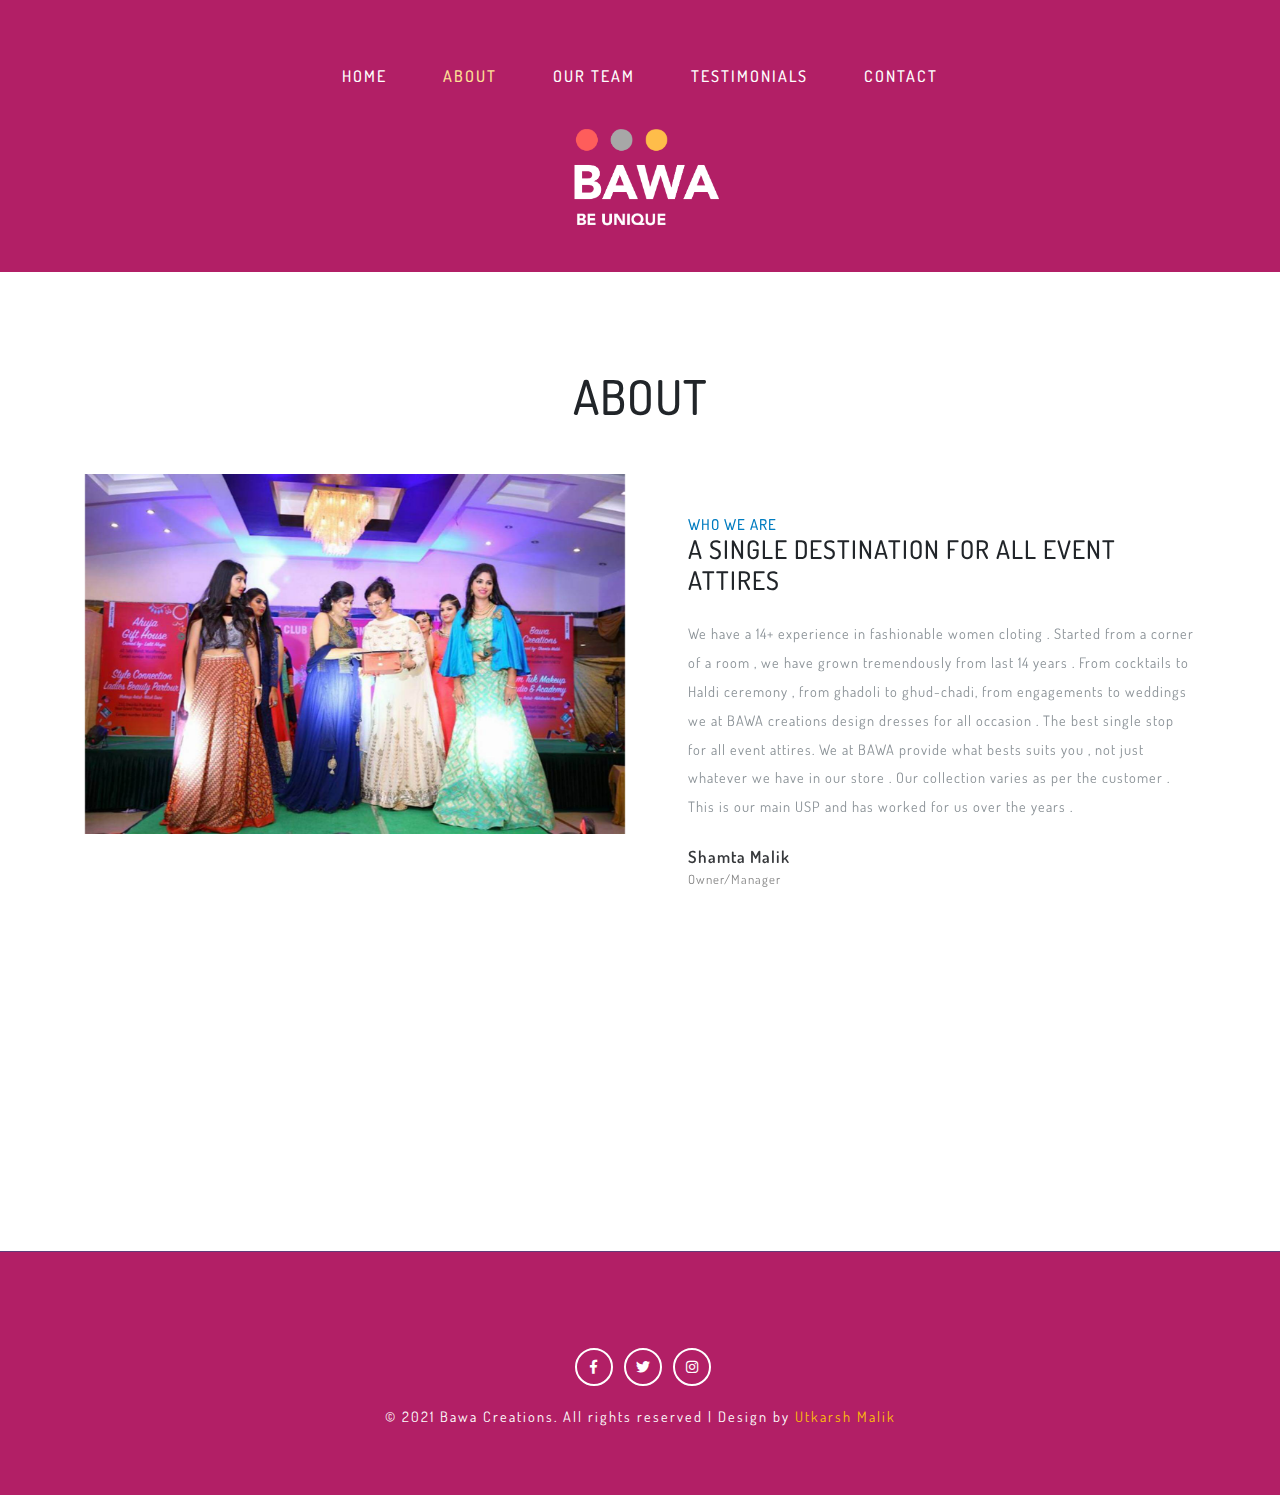
<file: about.html>
<!--
Author: W3layouts
Author URL: http://w3layouts.com
License: Creative Commons Attribution 3.0 Unported
License URL: http://creativecommons.org/licenses/by/3.0/
-->

<!DOCTYPE html>
<html lang="zxx">

<head>
    <title>Bawa Creations</title>
    <!-- Meta tag Keywords -->
    <meta name="viewport" content="width=device-width, initial-scale=1">
    <meta charset="UTF-8" />
    <meta name="keywords" content="Photowall Responsive web template, Bootstrap Web Templates, Flat Web Templates, Android Compatible web template, Smartphone Compatible web template, free webdesigns for Nokia, Samsung, LG, SonyEricsson, Motorola web design" />
    <script>
        addEventListener("load", function() {
            setTimeout(hideURLbar, 0);
        }, false);

        function hideURLbar() {
            window.scrollTo(0, 1);
        }
    </script>
    <!-- //Meta tag Keywords -->

    <!-- Custom-Files -->
    <link rel="stylesheet" href="css/bootstrap.css">
    <!-- Banner-Slider-CSS -->
    <link rel="stylesheet" href="css/banner-style.css">
    <link rel="stylesheet" href="css/aos.css">
    <link href='css/aos-animation.css' rel='stylesheet prefetch' type="text/css" media="all" />
    <!-- owl carousel -->
    <link rel="stylesheet" href="css/style.css" type="text/css" media="all" />
    <!-- Style-CSS -->
    <link rel="stylesheet" href="css/fontawesome-all.css">
    <!-- Font-Awesome-Icons-CSS -->
    <link href="//fonts.googleapis.com/css?family=Dosis:200,300,400,500,600,700" rel="stylesheet">

</head>

<body>

    <section class="content-main-w3 inner-page" id="home">
        <!--/nav-->
        <div class="header_top_w3ls">
            <nav class="navbar navbar-expand-lg navbar-light bg-light">
                <button class="navbar-toggler navbar-toggler-right mx-auto" type="button" data-toggle="collapse" data-target="#navbarSupportedContent" aria-controls="navbarSupportedContent" aria-expanded="false" aria-label="Toggle navigation">
						<span class="navbar-toggler-icon"></span>
					</button>

                <div class="collapse navbar-collapse" id="navbarSupportedContent">
                    <ul class="navbar-nav mx-auto">
                        <li class="nav-item">
                            <a class="nav-link" href="index.html">Home
									<span class="sr-only">(current)</span>
								</a>
                        </li>
                        <li class="nav-item active">
                            <a class="nav-link" href="about.html">About</a>
                        </li>
                        <li class="nav-item">
                            <a class="nav-link" href="team.html">Our Team</a>
                        </li>
                     
                        <li class="nav-item">
                            <a class="nav-link" href="clients.html">Testimonials</a>
                        </li>
                        <li class="nav-item">
                            <a class="nav-link" href="contact.html">Contact</a>
                        </li>

                    </ul>
                </div>

            </nav>
            <div style="margin-top:20px;margin-left:10px;text-align:center;" class="logo-wthree text-center">
                <a class="navbar-brand" href="index.html">
                    <img height="100px" src="./images/logo.jpg" />
				  <span>  </span></a>
            </div>

        </div>

        <!--//nav-->
    </section>
    <!--/about-->
    <section class="banner-bottom-w3layouts py-lg-5 py-md-5 py-3">
        <div class="container">
            <div class="inner-sec-w3ls py-lg-5 py-3">
                 <h2 class="title-wthree text-center mb-lg-5 mb-3">About</h2>
                <div class="row">
                    <div class="col-lg-6 about-img" data-aos="flip-right">
                        <img class="img-fluid" src="images/ab.jpg" alt="">
                    </div>
                    <div class="col-lg-6 about-right mt-lg-4" data-aos="flip-left">
                        <h4 class="sub-tittle">Who We Are</h4>
                        <h3 class="tittle text-uppercase">A Single destination for all event attires</h3>
                        <p class="my-4"> We have a 14+ experience in fashionable women cloting . Started from a corner of a room , we have  grown tremendously from last 14 years . From cocktails to Haldi ceremony , from ghadoli to ghud-chadi, from engagements to weddings we at BAWA creations design dresses for all occasion .
                            The best single stop for all event attires.
                            
                            We at BAWA provide what bests suits you , not just whatever we have in our store . Our collection varies as per the customer . This is our main USP and has worked for us over the years . </p>

                        <ul class="author d-flex">
                            <!-- <li><img width="140px"  height="20px" class="img-fluid" src="images/author.jpg" alt=""></li> -->
                            <li><span>Shamta Malik</span> Owner/Manager</li>
                        </ul>
                    </div>
                </div>
                <div class="row mt-lg-5 stats-con">
                    <div class="col-sm-3 col-6 stats_info counter_grid" data-aos="fade-up">

                        <i class="far fa-lightbulb"></i>
                        <p class="counter">50000+</p>
                        <h4>Attire's Delivered</h4>

                    </div>
                    <div class="col-sm-3 col-6 stats_info counter_grid1" data-aos="fade-up">

                        <i class="far fa-heart"></i>
                        <p class="counter">2000+</p>
                        <h4>Satisfied Clients</h4>

                    </div>
                    <div class="col-sm-3 col-6 stats_info counter_grid" data-aos="fade-up">

                        <i class="fas fa-magic"></i>
                        <p class="counter">3+</p>
                        <h4>Awards</h4>

                    </div>
                    <div class="col-sm-3 col-6 stats_info counter_grid2" data-aos="fade-up">

                        <i class="far fa-smile"></i>
                        <p class="counter">3000+</p>
                        <h4>Happy Clients</h4>

                    </div>
                </div>
            </div>
        </div>
    </section>
    <!--//about-->
    <!--/footer-->
    <footer class="pt-lg-5 inner-page-footer">
        <div class="social_media_w3layouts text-center">
           <ul class="social-icons justify-content-center mt-md-5 mt-3">
                                <li class="mr-1"><a href="https://www.facebook.com/BAWAservingthebest"><span class="fab fa-facebook-f"></span></a></li>
                                <li class="mx-1"><a href="https://twitter.com/utkarsh40994878"><span class="fab fa-twitter"></span></a></li>
                                <li class="mx-1"><a href="https://www.instagram.com/bawa_creations_/"><span class="fab fa-instagram"></span></a></li>
                            </ul>
            <p class="copy-right-w3ls my-3">© 2021 Bawa Creations. All rights reserved | Design by <a href="http://www.utkarshmalik.com">Utkarsh Malik</a></p>
        </div>
    </footer>
    <!--//footer-->

    <script src="js/jquery-2.2.3.min.js"></script>
    <script src='js/aos.js'></script>
    <script>
        AOS.init({
            easing: 'ease-out-back',
            duration: 1000
        });
    </script>
   <!--/ start-smoth-scrolling -->
    <script src="js/move-top.js"></script>
    <script src="js/easing.js"></script>
    <script>
        jQuery(document).ready(function($) {
            $(".scroll").click(function(event) {
                event.preventDefault();
                $('html,body').animate({
                    scrollTop: $(this.hash).offset().top
                }, 900);
            });
        });
    </script>
    <script>
        $(document).ready(function() {
            /*
            						var defaults = {
            							  containerID: 'toTop', // fading element id
            							containerHoverID: 'toTopHover', // fading element hover id
            							scrollSpeed: 1200,
            							easingType: 'linear' 
            						 };
            						*/

            $().UItoTop({
                easingType: 'easeOutQuart'
            });

        });
    </script>
    <!--// end-smoth-scrolling -->

    <!-- //js -->

    <script src="js/bootstrap.js"></script>

</body>

</html>
</file>
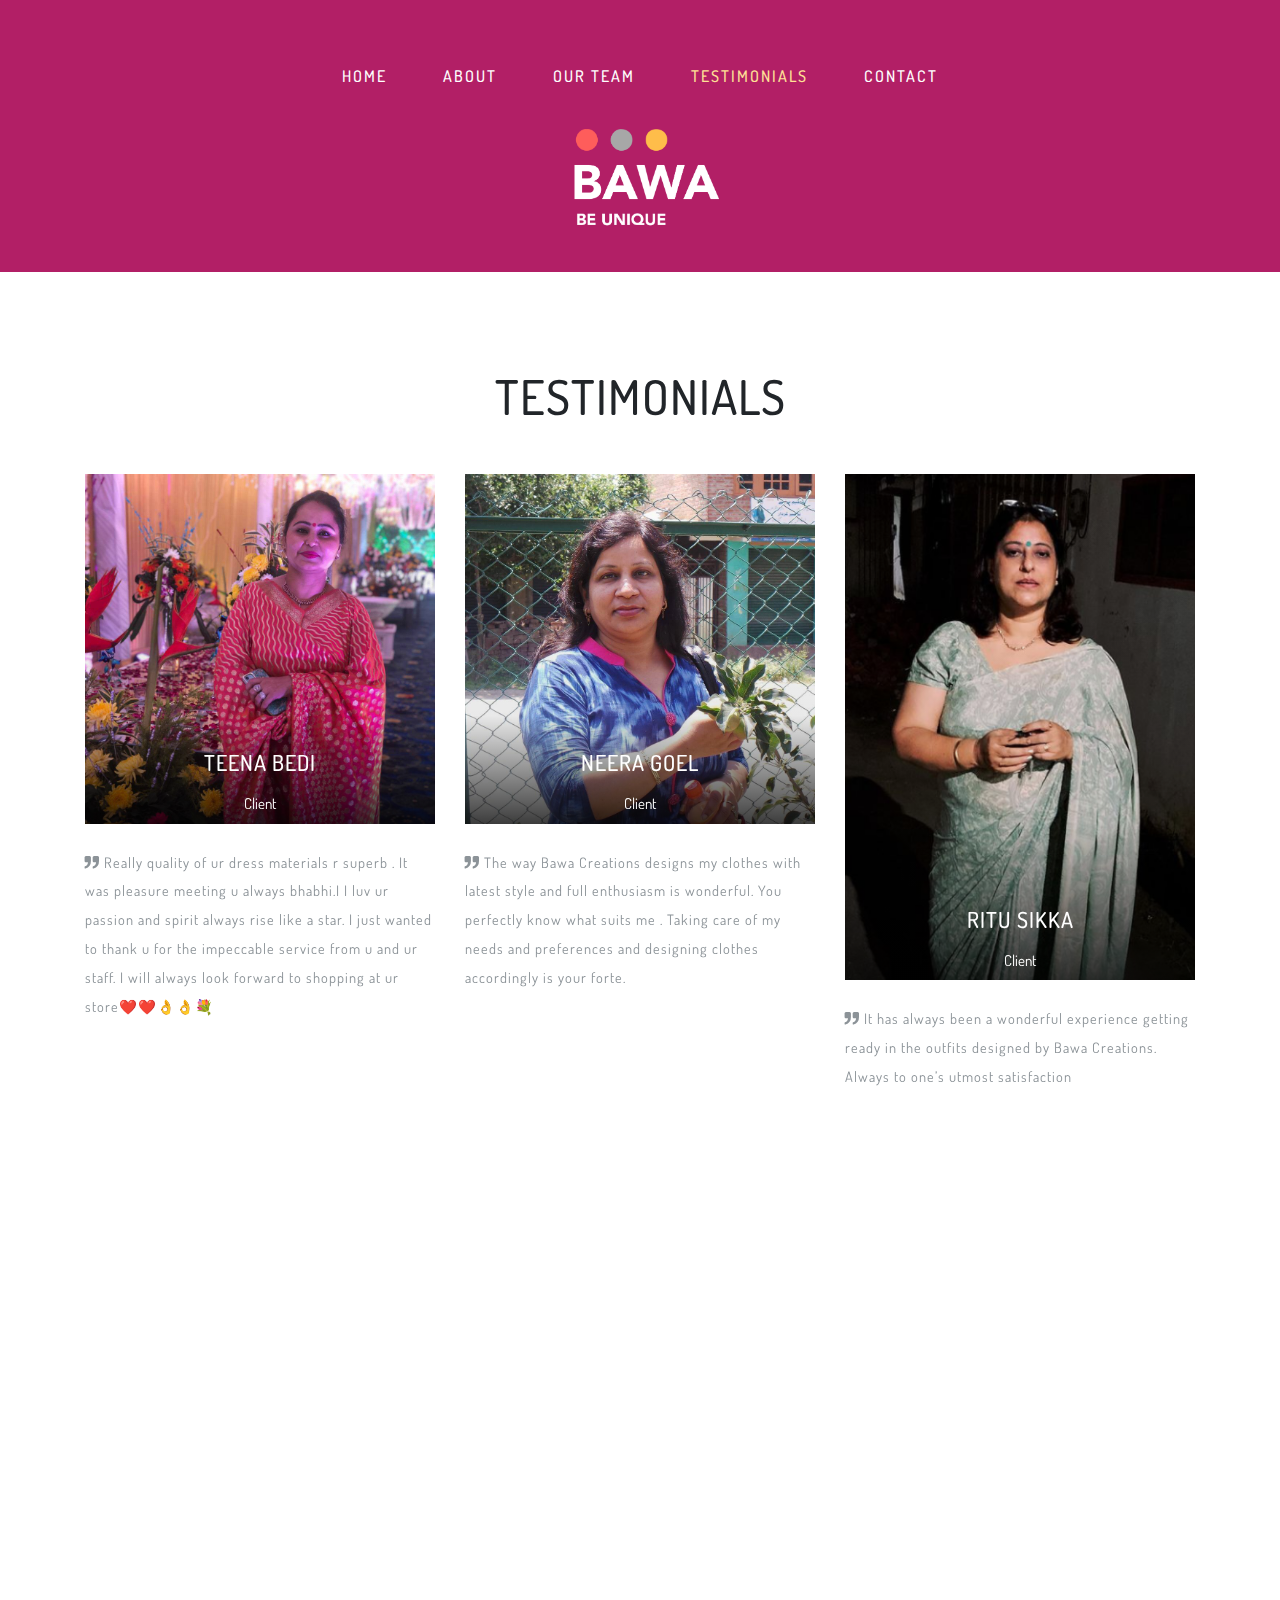
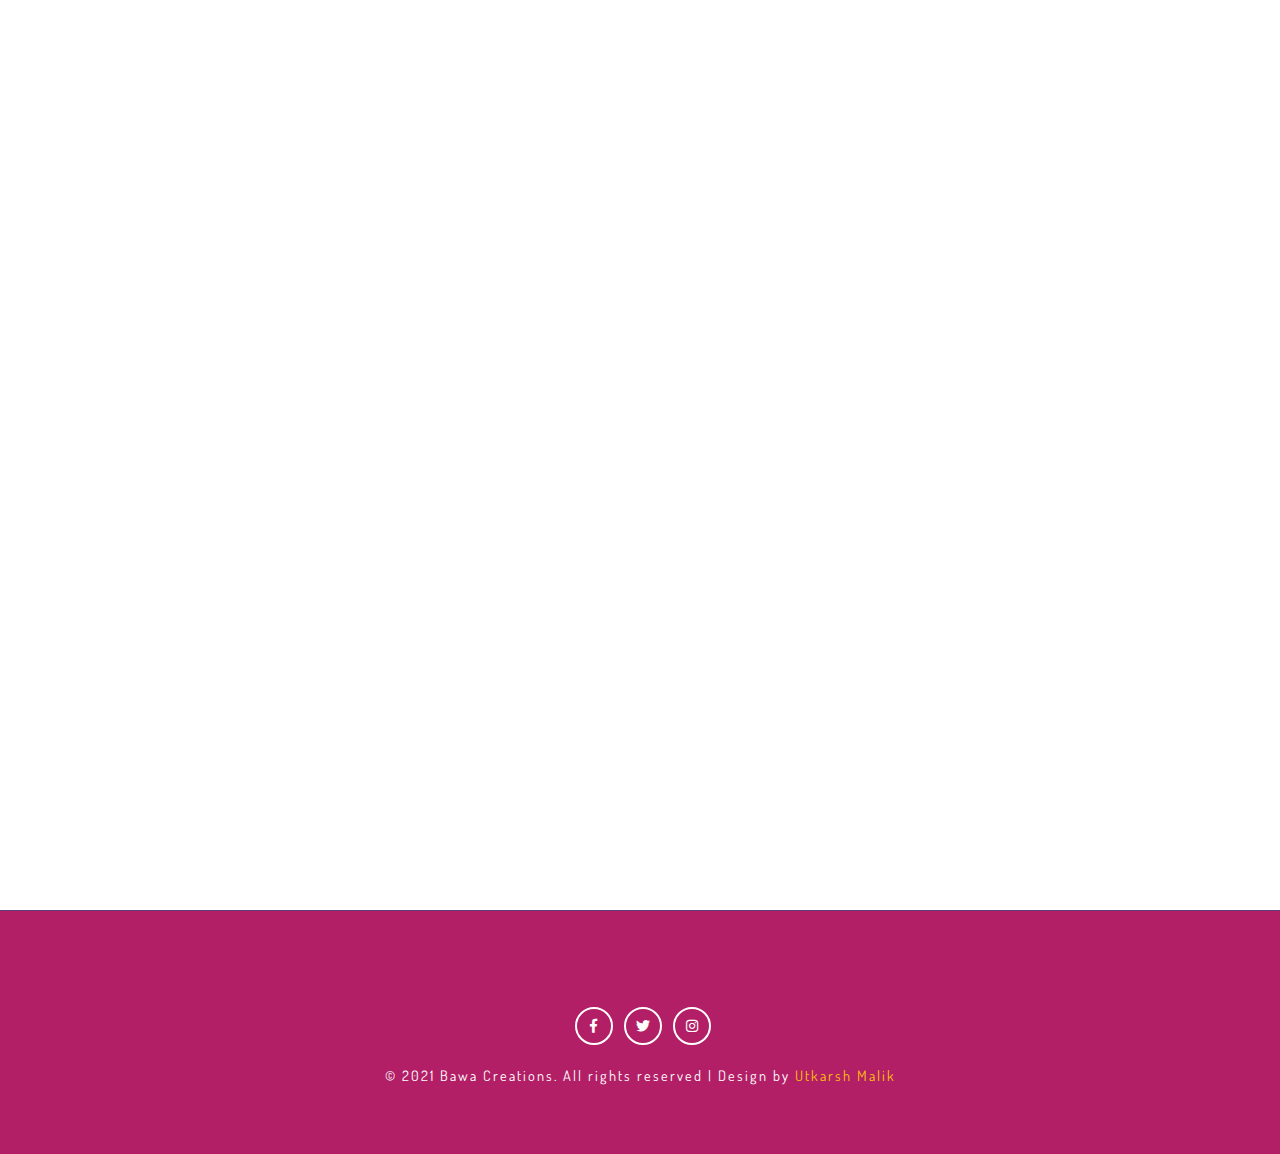
<file: clients.html>
<!--
Author: W3layouts
Author URL: http://w3layouts.com
License: Creative Commons Attribution 3.0 Unported
License URL: http://creativecommons.org/licenses/by/3.0/
-->

<!DOCTYPE html>
<html lang="zxx">
<head>
    <title>Bawa Creations</title>
    <!-- Meta tag Keywords -->
    <meta name="viewport" content="width=device-width, initial-scale=1">
    <meta charset="UTF-8" />
    <meta name="keywords" content="Photowall Responsive web template, Bootstrap Web Templates, Flat Web Templates, Android Compatible web template, Smartphone Compatible web template, free webdesigns for Nokia, Samsung, LG, SonyEricsson, Motorola web design" />
    <script>
        addEventListener("load", function() {
            setTimeout(hideURLbar, 0);
        }, false);

        function hideURLbar() {
            window.scrollTo(0, 1);
        }
    </script>
    <!-- //Meta tag Keywords -->

    <!-- Custom-Files -->
    <link rel="stylesheet" href="css/bootstrap.css">
    <!-- Banner-Slider-CSS -->
    <link rel="stylesheet" href="css/banner-style.css">
    <link rel="stylesheet" href="css/aos.css">
    <link href='css/aos-animation.css' rel='stylesheet prefetch' type="text/css" media="all" />
    <!-- owl carousel -->
    <link rel="stylesheet" href="css/style.css" type="text/css" media="all" />
    <!-- Style-CSS -->
    <link rel="stylesheet" href="css/fontawesome-all.css">
    <!-- Font-Awesome-Icons-CSS -->
    <link href="//fonts.googleapis.com/css?family=Dosis:200,300,400,500,600,700" rel="stylesheet">

</head>

<body>

    <section class="content-main-w3 inner-page" id="home">
        <!--/nav-->
        <div class="header_top_w3ls">
            <nav class="navbar navbar-expand-lg navbar-light bg-light">
                <button class="navbar-toggler navbar-toggler-right mx-auto" type="button" data-toggle="collapse" data-target="#navbarSupportedContent" aria-controls="navbarSupportedContent" aria-expanded="false" aria-label="Toggle navigation">
						<span class="navbar-toggler-icon"></span>
					</button>

                <div class="collapse navbar-collapse" id="navbarSupportedContent">
                    <ul class="navbar-nav mx-auto">
                        <li class="nav-item">
                            <a class="nav-link" href="index.html">Home
									<span class="sr-only">(current)</span>
								</a>
                        </li>
                        <li class="nav-item">
                            <a class="nav-link" href="about.html">About</a>
                        </li>
                        <li class="nav-item">
                            <a class="nav-link" href="team.html">Our Team</a>
                        </li>
                      
                        <li class="nav-item active">
                            <a class="nav-link" href="clients.html">Testimonials</a>
                        </li>
                        <li class="nav-item">
                            <a class="nav-link" href="contact.html">Contact</a>
                        </li>

                    </ul>
                </div>

            </nav>
            <div style="margin-top:20px;margin-left:10px;text-align:center;" class="logo-wthree text-center">
                <a class="navbar-brand" href="index.html">
                    <img height="100px" src="./images/logo.jpg" />
				  <span>  </span></a>
            </div>

        </div>

        <!--//nav-->
    </section>
    <!--/team-->
    <section class="team-main text-center py-5 py-3">
        <!------------------ Hover Effect Style : Demo - 16 --------------->
        <div class="container">
            <div class="inner-sec-w3ls py-lg-5 py-3">
                <h2 class="title-wthree text-center mb-lg-5 mb-3">Testimonials</h2>
                <div class="row mt-lg-5 mt-3">
                    <div class="col-lg-4 testimonials-gd" data-aos="fade-up">
                        <div class="box16">
                            <img src="images/client1.jpg" alt=" " class="img-fluid">
                            <div class="box-content">
                                <h3 class="title-wthree">Teena Bedi</h3>
                                <span class="post">Client</span>
                               
                            </div>
                        </div>
                          <p class="my-4 text-left"><i class="fas fa-quote-right"></i> Really quality of ur dress materials r superb .  It was pleasure meeting  u always bhabhi.I I luv ur passion  and spirit  always rise like a star. I just wanted to thank u for the impeccable service from u and ur staff. I will always look forward to shopping at ur store❤️❤️👌👌💐</p>
                    </div> 
                   <div class="col-lg-4 testimonials-gd" data-aos="fade-up">
                        <div class="box16">
                            <img src="images/client2.jpg" alt=" " class="img-fluid">
                            <div class="box-content">
                                <h3 class="title-wthree">Neera Goel</h3>
                                <span class="post">Client</span>
                             
                            </div>
                        </div>
                        <p class="my-4 text-left"><i class="fas fa-quote-right"></i> The way Bawa Creations designs my clothes with latest style and full enthusiasm is wonderful. You perfectly know what suits me . Taking care of my needs and preferences and designing clothes accordingly is your forte. </p>
                    </div>
                   <div class="col-lg-4 testimonials-gd" data-aos="fade-up">
                        <div class="box16">
                            <img src="images/client3.jpg" alt=" " class="img-fluid">
                            <div class="box-content">
                                <h3 class="title-wthree"> Ritu Sikka</h3>
                                <span class="post">Client</span>
                               
                            </div>
                        </div>
                        <p class="my-4 text-left"><i class="fas fa-quote-right"></i> It has always been a wonderful experience getting ready in the outfits designed by Bawa Creations. Always to one’s utmost satisfaction </p>
                    </div>
                    <div class="col-lg-4 testimonials-gd" data-aos="fade-up">
                        <div class="box16">
                            <img src="images/client4.jpg" alt=" " class="img-fluid">
                            <div class="box-content">
                                <h3 class="title-wthree">Swati Umesh Bathla</h3>
                                <span class="post">Client</span>
                               
                            </div>
                        </div>
                        <p class="my-4 text-left"><i class="fas fa-quote-right"></i> The quality of clothes r super fine nd designs of the dresses r awesome nd different from ny other Butique.... we loved to do shopping from dere😊😊😊</p>
                    </div>
                   <div class="col-lg-4 testimonials-gd" data-aos="fade-up">
                        <div class="box16">
                            <img src="images/client5.jpg" alt=" " class="img-fluid">
                            <div class="box-content">
                                <h3 class="title-wthree">Yashika Arora</h3>
                                <span class="post">Client</span>
                             
                            </div>
                        </div>
                        <p class="my-4 text-left"><i class="fas fa-quote-right"></i> You and work is fabulous 
                            I’m glad that i have you in my life. 
                            Thanks for the everything.
                            ♥️♥️♥️♥️ 
                            My best wishes with you
                            </p>
                    </div>
                   <div class="col-lg-4 testimonials-gd" data-aos="fade-up">
                        <div class="box16">
                            <img src="images/client6.jpg" alt=" " class="img-fluid">
                            <div class="box-content">
                                <h3 class="title-wthree">Vidhi Pahuja</h3>
                                <span class="post">Client</span>
                               
                            </div>
                        </div>
                        <p class="my-4 text-left"><i class="fas fa-quote-right"></i> Bawa creations has always been one stop for me whenever I want to have something unique or want to customise the dresses. My mother and I love designs Shamta aunty create.</p>
                    </div>

                
                    <div class="col-lg-4 testimonials-gd" data-aos="fade-up">
                        <div class="box16">
                            <img src="images/client8.jpg" alt=" " class="img-fluid">
                            <div class="box-content">
                                <h3 class="title-wthree">Anuradha Malik</h3>
                                <span class="post">Client</span>
                               
                            </div>
                        </div>
                        <p class="my-4 text-left"><i class="fas fa-quote-right"></i> One stop for all Functions, festivals and casuals, always rely on u! ♥️♥️ Recommended once nd forever 🥰😍🥰 👌🏻👌🏻</p>
                    </div>

                    <div class="col-lg-4 testimonials-gd" data-aos="fade-up">
                        <div class="box16">
                            <img src="images/client9.jpg" alt=" " class="img-fluid">
                            <div class="box-content">
                                <h3 class="title-wthree">Roma Vijan</h3>
                                <span class="post">Client</span>
                               
                            </div>
                        </div>
                        <p class="my-4 text-left"><i class="fas fa-quote-right"></i> Superb experience....highly creative...keep rising and shining</p>
                    </div>
                </div>
            </div>
        </div>
    </section>
    <!--//team-->
    <!--/footer-->
    <footer class="pt-lg-5 inner-page-footer">
        <div class="social_media_w3layouts text-center">
           <ul class="social-icons justify-content-center mt-md-5 mt-3">
                                <li class="mr-1"><a href="https://www.facebook.com/BAWAservingthebest"><span class="fab fa-facebook-f"></span></a></li>
                                <li class="mx-1"><a href="https://twitter.com/utkarsh40994878"><span class="fab fa-twitter"></span></a></li>
                                <li class="mx-1"><a href="https://www.instagram.com/bawa_creations_/"><span class="fab fa-instagram"></span></a></li>
                            </ul>
            <p class="copy-right-w3ls my-3">© 2021 Bawa Creations. All rights reserved | Design by <a href="http://www.utkarshmalik.com">Utkarsh Malik</a></p>
        </div>
    </footer>
    <!--//footer-->

    <script src="js/jquery-2.2.3.min.js"></script>
    <script src='js/aos.js'></script>
    <script>
        AOS.init({
            easing: 'ease-out-back',
            duration: 1000
        });
    </script>
    <!--/ start-smoth-scrolling -->
    <script src="js/move-top.js"></script>
    <script src="js/easing.js"></script>
    <script>
        jQuery(document).ready(function($) {
            $(".scroll").click(function(event) {
                event.preventDefault();
                $('html,body').animate({
                    scrollTop: $(this.hash).offset().top
                }, 900);
            });
        });
    </script>
    <script>
        $(document).ready(function() {
            /*
            						var defaults = {
            							  containerID: 'toTop', // fading element id
            							containerHoverID: 'toTopHover', // fading element hover id
            							scrollSpeed: 1200,
            							easingType: 'linear' 
            						 };
            						*/

            $().UItoTop({
                easingType: 'easeOutQuart'
            });

        });
    </script>
    <!--// end-smoth-scrolling -->

    <!-- //js -->

    <script src="js/bootstrap.js"></script>

</body>

</html>
</file>
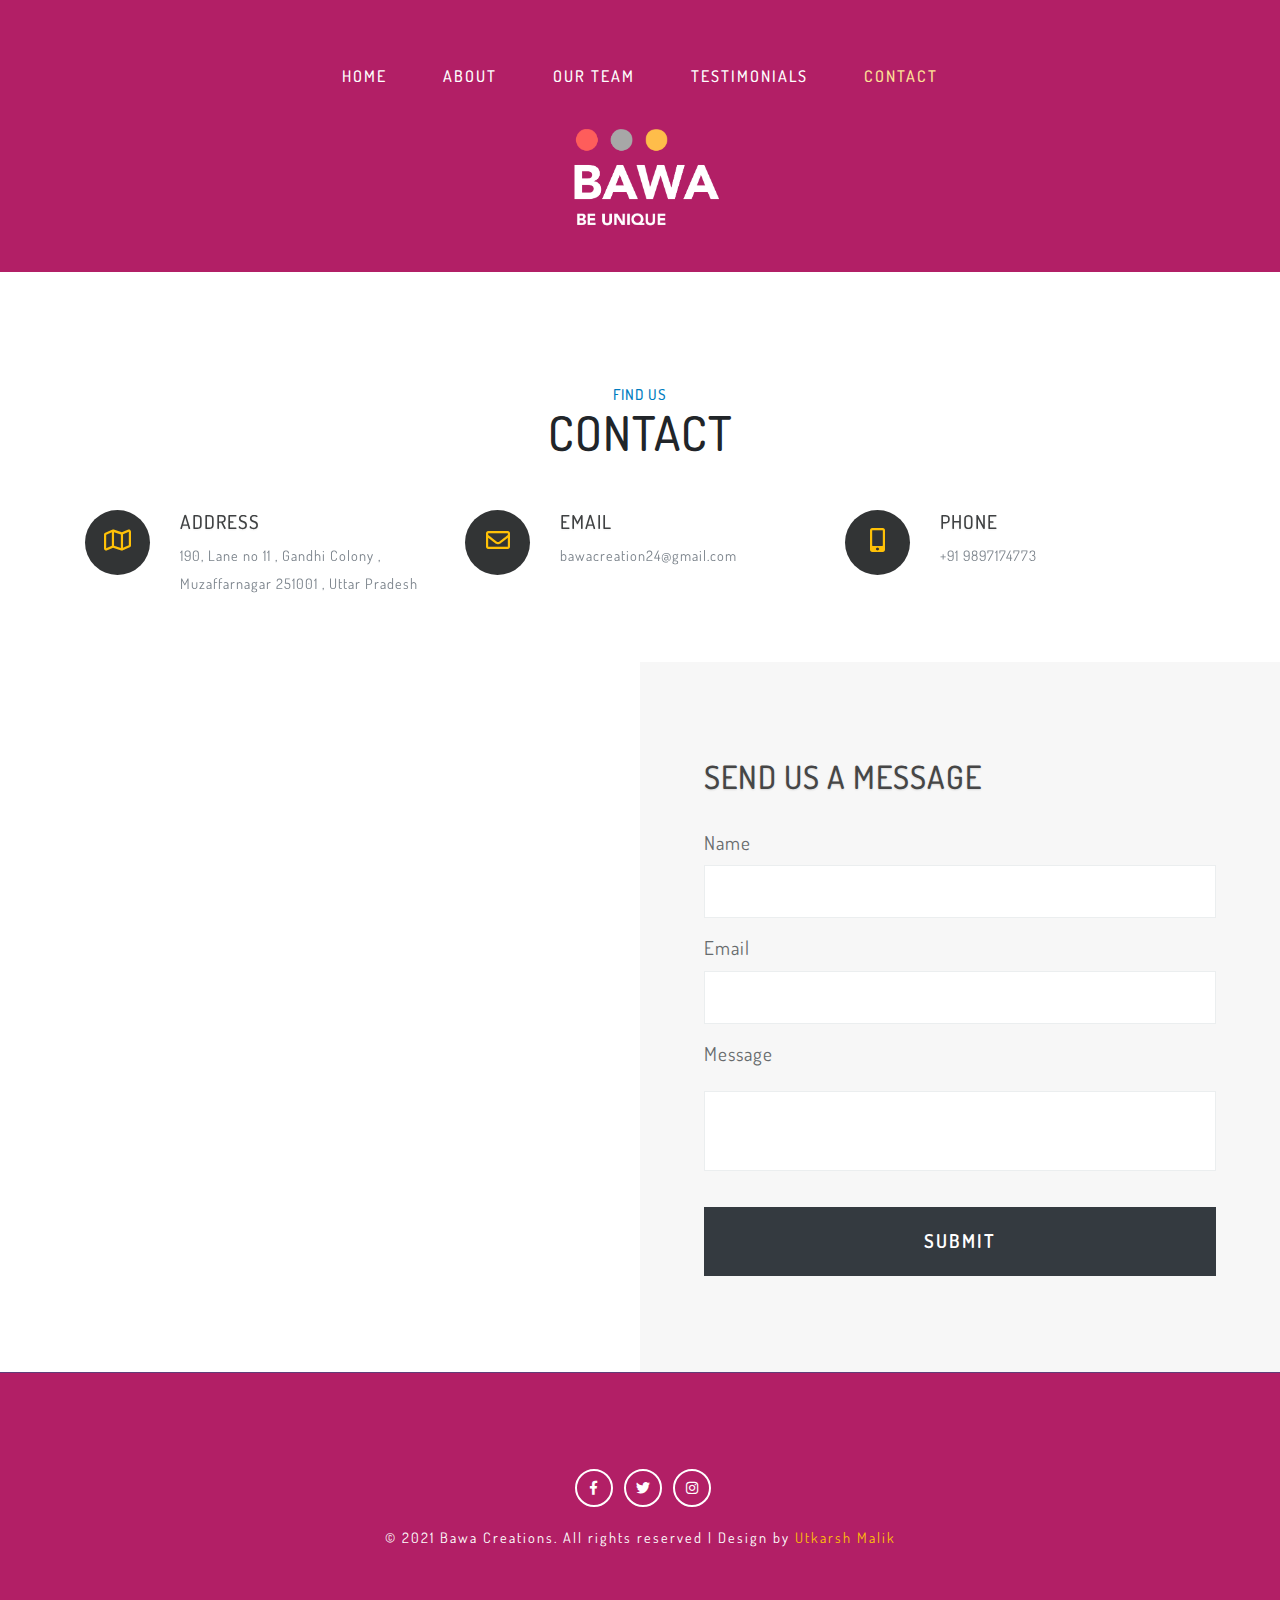
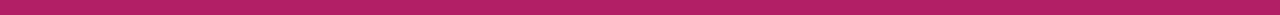
<file: contact.html>
<!--
Author: W3layouts
Author URL: http://w3layouts.com
License: Creative Commons Attribution 3.0 Unported
License URL: http://creativecommons.org/licenses/by/3.0/
-->

<!DOCTYPE html>
<html lang="zxx">

<head>
    <title>Bawa Creations</title>
    <!-- Meta tag Keywords -->
    <meta name="viewport" content="width=device-width, initial-scale=1">
    <meta charset="UTF-8" />
    <meta name="keywords" content="Photowall Responsive web template, Bootstrap Web Templates, Flat Web Templates, Android Compatible web template, Smartphone Compatible web template, free webdesigns for Nokia, Samsung, LG, SonyEricsson, Motorola web design" />
    <script>
        addEventListener("load", function() {
            setTimeout(hideURLbar, 0);
        }, false);

        function hideURLbar() {
            window.scrollTo(0, 1);
        }
    </script>
    <!-- //Meta tag Keywords -->

    <!-- Custom-Files -->
    <link rel="stylesheet" href="css/bootstrap.css">
    <link rel="stylesheet" href="css/aos.css">
    <link href='css/aos-animation.css' rel='stylesheet prefetch' type="text/css" media="all" />
    <link rel="stylesheet" href="css/style.css" type="text/css" media="all" />
    <!-- Style-CSS -->
    <link rel="stylesheet" href="css/fontawesome-all.css">
    <!-- Font-Awesome-Icons-CSS -->
    <link href="//fonts.googleapis.com/css?family=Dosis:200,300,400,500,600,700" rel="stylesheet">

</head>

<body>

    <section class="content-main-w3 inner-page" id="home">
        <!--/nav-->
        <div class="header_top_w3ls">
            <nav class="navbar navbar-expand-lg navbar-light bg-light">
                <button class="navbar-toggler navbar-toggler-right mx-auto" type="button" data-toggle="collapse" data-target="#navbarSupportedContent" aria-controls="navbarSupportedContent" aria-expanded="false" aria-label="Toggle navigation">
						<span class="navbar-toggler-icon"></span>
					</button>

                <div class="collapse navbar-collapse" id="navbarSupportedContent">
                    <ul class="navbar-nav mx-auto">
                        <li class="nav-item">
                            <a class="nav-link" href="index.html">Home
									<span class="sr-only">(current)</span>
								</a>
                        </li>
                        <li class="nav-item">
                            <a class="nav-link" href="about.html">About</a>
                        </li>
                        <li class="nav-item">
                            <a class="nav-link" href="team.html">Our Team</a>
                        </li>
                 
                        <li class="nav-item">
                            <a class="nav-link" href="clients.html">Testimonials</a>
                        </li>
                        <li class="nav-item active">
                            <a class="nav-link" href="contact.html">Contact</a>
                        </li>

                    </ul>
                </div>

            </nav>
            <div style="margin-top:20px;margin-left:10px;text-align:center;" class="logo-wthree text-center">
                <a class="navbar-brand" href="index.html">
                    <img height="100px" src="./images/logo.jpg" />
				  <span>  </span></a>
            </div>

        </div>

        <!--//nav-->
    </section>
    <!-- contact -->
    <section class="banner-bottom-w3layouts pt-lg-5 pt-md-3 pt-3">
        <div class="inner-sec-w3ls pt-md-5 pt-md-3 pt-3">
            <h4 class="sub-tittle text-uppercase text-center">Find us</h4>
              <h2 class="title-wthree text-center mb-lg-5 mb-3">Contact</h2>
            <div class="container">
                <div class="address row mb-5">
                    <div class="col-lg-4 address-grid-w3ls">
                        <div class="row address-info" data-aos="fade-up">
                            <div class="col-md-3 address-left text-center">
                                <i class="far fa-map"></i>
                            </div>
                            <div class="col-md-9 address-right text-left">
                                <h6 class="ad-info text-uppercase mb-2">Address</h6>
                                <p> 
                                    190, Lane no 11 , Gandhi Colony , Muzaffarnagar 251001 , Uttar Pradesh

                                </p>
                            </div>
                        </div>
                    </div>
                    <div class="col-lg-4 address-grid-w3ls">
                        <div class="row address-info" data-aos="fade-up">
                            <div class="col-md-3 address-left text-center">
                                <i class="far fa-envelope"></i>
                            </div>
                            <div class="col-md-9 address-right text-left">
                                <h6 class="ad-info text-uppercase mb-2">Email</h6>
                                <p>bawacreation24@gmail.com
                                    <a href="mailto:example@email.com"></a>
                                </p>
                            </div>

                        </div>
                    </div>
                    <div class="col-lg-4 address-grid-w3ls">
                        <div class="row address-info" data-aos="fade-up">
                            <div class="col-md-3 address-left text-center">
                                <i class="fas fa-mobile-alt"></i>
                            </div>
                            <div class="col-md-9 address-right text-left">
                                <h6 class="ad-info text-uppercase mb-2">Phone</h6>
                                <p>+91 9897174773</p>

                            </div>
                        </div>
                    </div>
                </div>
            </div>
            <div class="container-fluid">
                <div class="row">
                    <div class="col-lg-6 map">
                        <iframe src="https://www.google.com/maps/embed?pb=!1m18!1m12!1m3!1d3473.0955915958534!2d77.7129729148758!3d29.48440895176539!2m3!1f0!2f0!3f0!3m2!1i1024!2i768!4f13.1!3m3!1m2!1s0x390c1b65c0000001%3A0x2cfa29b02b6c4f76!2sBawa%20creations!5e0!3m2!1sen!2sin!4v1609261513546!5m2!1sen!2sin" width="600" height="450" frameborder="0" style="border:0;" allowfullscreen="" aria-hidden="false" tabindex="0"></iframe>
                    </div>
                    <div class="col-lg-6 main_grid_contact">
                        <div class="form">
                            <h4 class="mb-4 text-left">Send us a message</h4>
                            <form action="#" method="post">
                                <div class="form-group">
                                    <label class="my-2">Name</label>
                                    <input class="form-control" type="text" name="Name" placeholder="" required="">
                                </div>
                                <div class="form-group">
                                    <label>Email</label>
                                    <input class="form-control" type="email" name="Email" placeholder="" required="">
                                </div>
                                <div class="form-group">
                                    <label>Message</label>
                                    <textarea id="textarea" placeholder=""></textarea>
                                </div>
                                <div class="input-group1">
                                    <input class="form-control" type="submit" value="Submit">
                                </div>
                            </form>
                        </div>
                    </div>
                </div>
            </div>
        </div>
    </section>
    <!-- //contact -->


    <!--/footer-->
    <footer class="pt-lg-5 inner-page-footer">
        <div class="social_media_w3layouts text-center">
           <ul class="social-icons justify-content-center mt-md-5 mt-3">
                                <li class="mr-1"><a href="https://www.facebook.com/BAWAservingthebest"><span class="fab fa-facebook-f"></span></a></li>
                                <li class="mx-1"><a href="https://twitter.com/utkarsh40994878"><span class="fab fa-twitter"></span></a></li>
                                <li class="mx-1"><a href="https://www.instagram.com/bawa_creations_/"><span class="fab fa-instagram"></span></a></li>
                            </ul>
            <p class="copy-right-w3ls my-3">© 2021 Bawa Creations. All rights reserved | Design by <a href="http://www.utkarshmalik.com">Utkarsh Malik</a></p>
        </div>
    </footer>
    <!--//footer-->

    <script src="js/jquery-2.2.3.min.js"></script>
    <script src='js/aos.js'></script>
    <script>
        AOS.init({
            easing: 'ease-out-back',
            duration: 1000
        });
    </script>
    <!--/ start-smoth-scrolling -->
    <script src="js/move-top.js"></script>
    <script src="js/easing.js"></script>
    <script>
        jQuery(document).ready(function($) {
            $(".scroll").click(function(event) {
                event.preventDefault();
                $('html,body').animate({
                    scrollTop: $(this.hash).offset().top
                }, 900);
            });
        });
    </script>
    <script>
        $(document).ready(function() {
            /*
            						var defaults = {
            							  containerID: 'toTop', // fading element id
            							containerHoverID: 'toTopHover', // fading element hover id
            							scrollSpeed: 1200,
            							easingType: 'linear' 
            						 };
            						*/

            $().UItoTop({
                easingType: 'easeOutQuart'
            });

        });
    </script>
    <!--// end-smoth-scrolling -->

    <!-- //js -->

    <script src="js/bootstrap.js"></script>

</body>

</html>
</file>
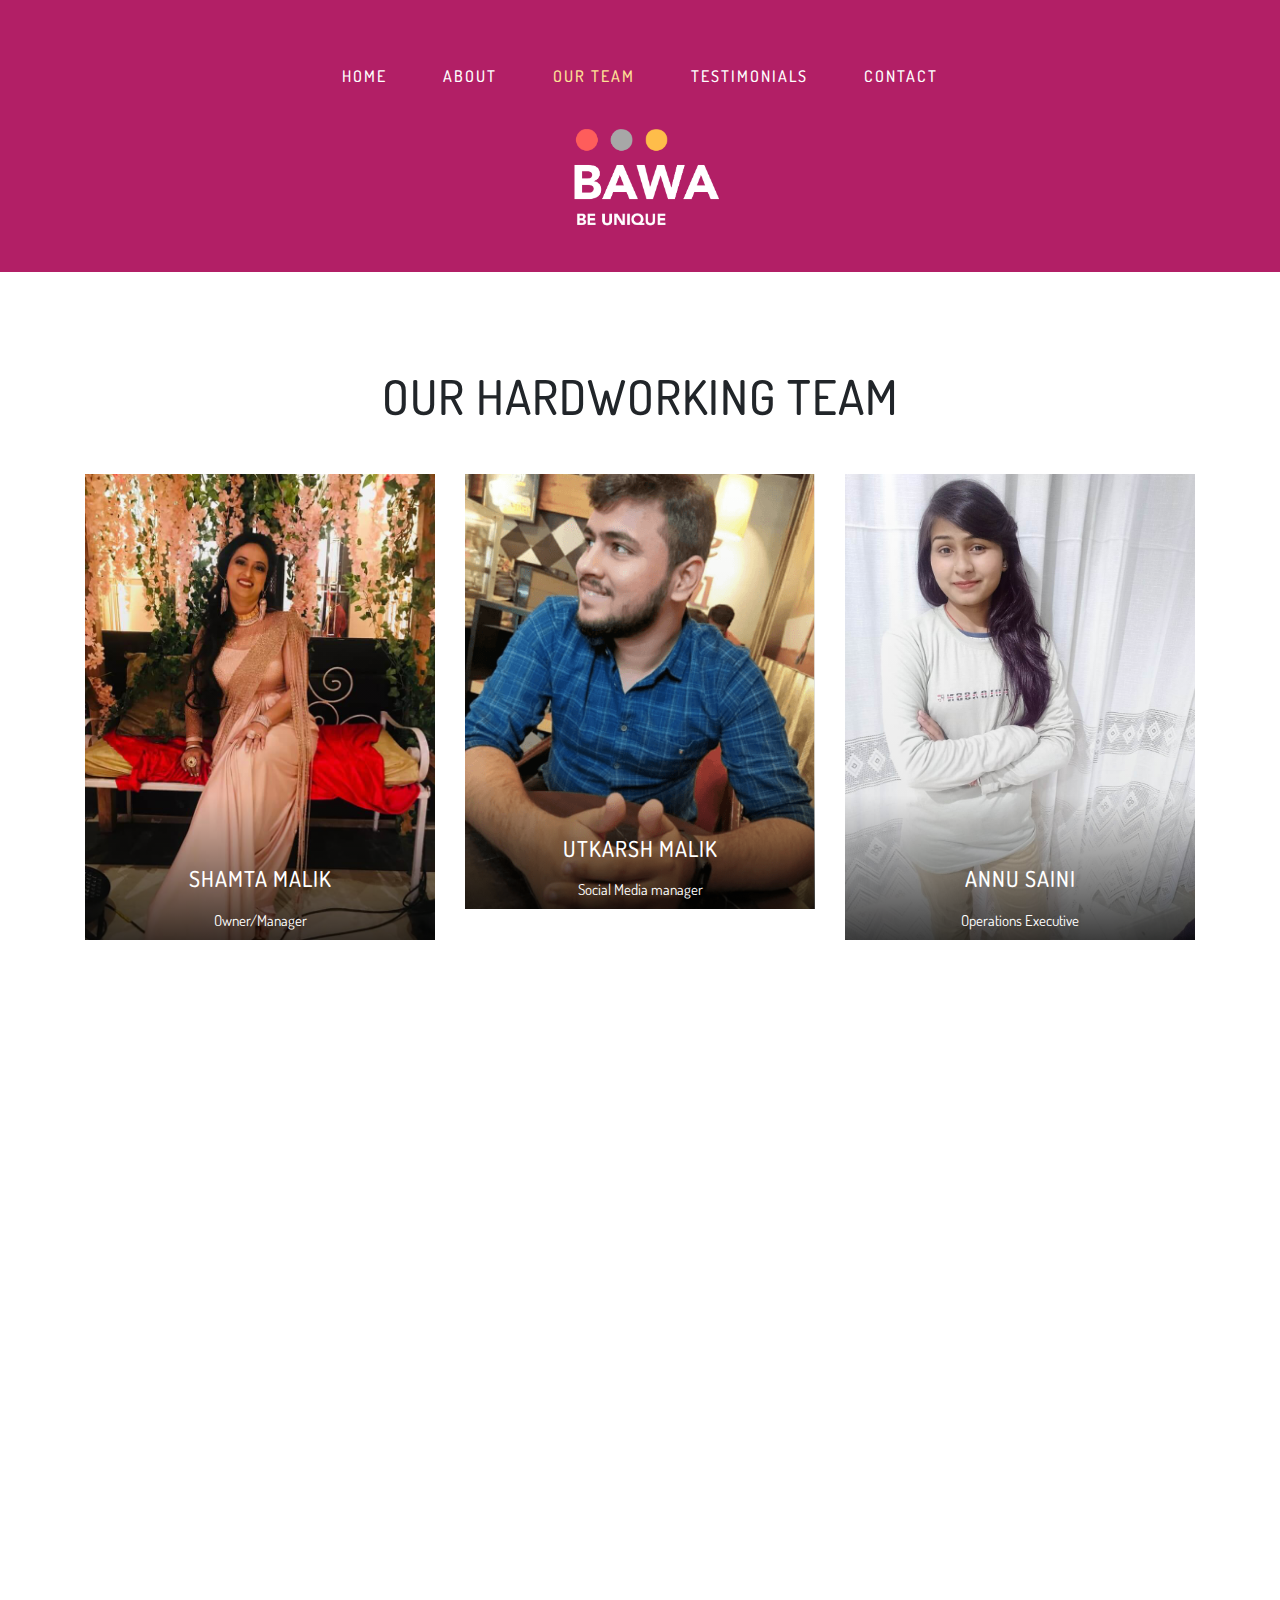
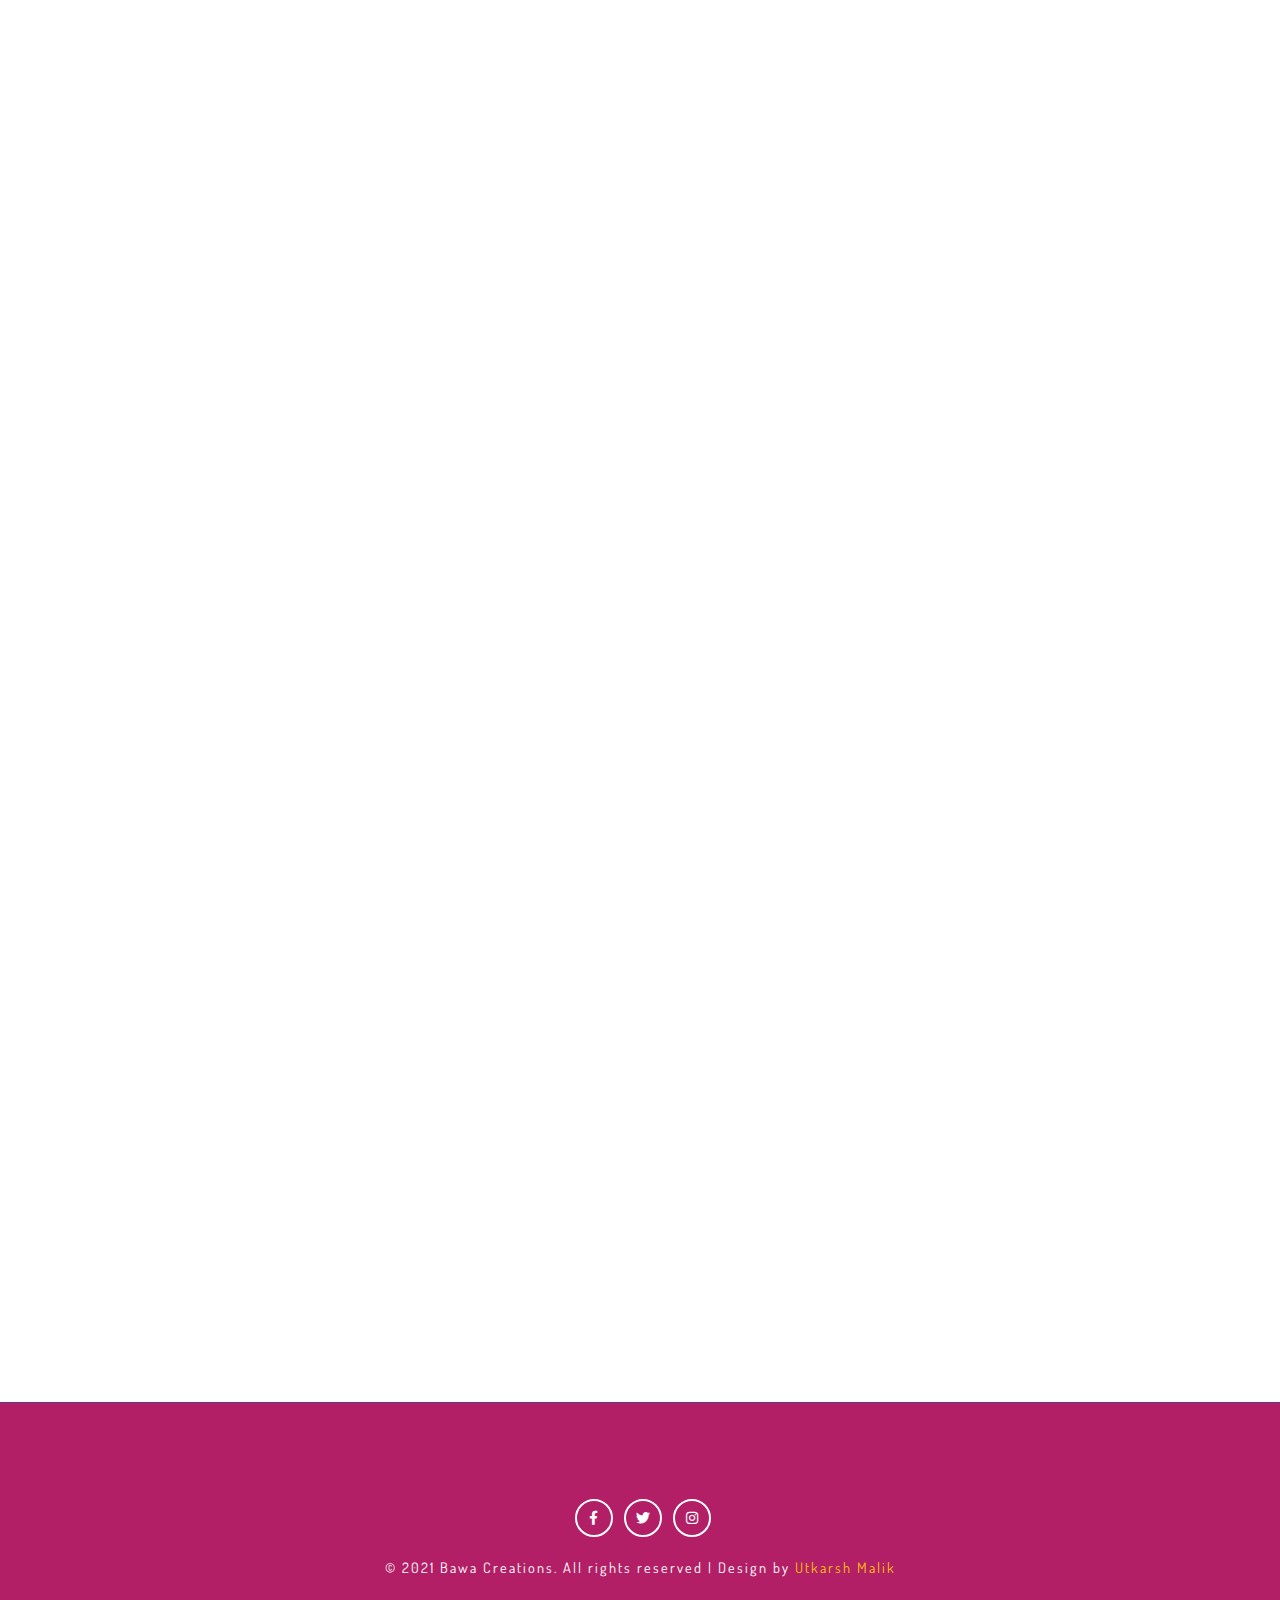
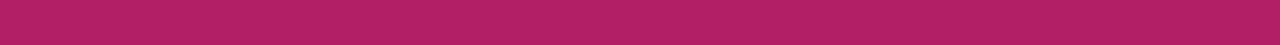
<file: team.html>
<!--
Author: W3layouts
Author URL: http://w3layouts.com
License: Creative Commons Attribution 3.0 Unported
License URL: http://creativecommons.org/licenses/by/3.0/
-->

<!DOCTYPE html>
<html lang="zxx">

<head>
    <title>Bawa Creations</title>
    <!-- Meta tag Keywords -->
    <meta name="viewport" content="width=device-width, initial-scale=1">
    <meta charset="UTF-8" />
    <meta name="keywords" content="Photowall Responsive web template, Bootstrap Web Templates, Flat Web Templates, Android Compatible web template, Smartphone Compatible web template, free webdesigns for Nokia, Samsung, LG, SonyEricsson, Motorola web design" />
    <script>
        addEventListener("load", function() {
            setTimeout(hideURLbar, 0);
        }, false);

        function hideURLbar() {
            window.scrollTo(0, 1);
        }
    </script>
    <!-- //Meta tag Keywords -->

    <!-- Custom-Files -->
    <link rel="stylesheet" href="css/bootstrap.css">
    <!-- Bootstrap-Core-CSS -->
    <link rel="stylesheet" href="css/lightbox.css">
    <!-- Banner-Slider-CSS -->
    <link rel="stylesheet" href="css/banner-style.css">
    <link rel="stylesheet" href="css/aos.css">
    <link href='css/aos-animation.css' rel='stylesheet prefetch' type="text/css" media="all" />
    <!-- owl carousel -->
    <link rel="stylesheet" href="css/style.css" type="text/css" media="all" />
    <!-- Style-CSS -->
    <link rel="stylesheet" href="css/fontawesome-all.css">
    <!-- Font-Awesome-Icons-CSS -->
    <link href="//fonts.googleapis.com/css?family=Dosis:200,300,400,500,600,700" rel="stylesheet">

</head>

<body>

    <section class="content-main-w3 inner-page" id="home">
        <!--/nav-->
        <div class="header_top_w3ls">
            <nav class="navbar navbar-expand-lg navbar-light bg-light">
                <button class="navbar-toggler navbar-toggler-right mx-auto" type="button" data-toggle="collapse" data-target="#navbarSupportedContent" aria-controls="navbarSupportedContent" aria-expanded="false" aria-label="Toggle navigation">
						<span class="navbar-toggler-icon"></span>
					</button>

                <div class="collapse navbar-collapse" id="navbarSupportedContent">
                    <ul class="navbar-nav mx-auto">
                        <li class="nav-item">
                            <a class="nav-link" href="index.html">Home
									<span class="sr-only">(current)</span>
								</a>
                        </li>
                        <li class="nav-item">
                            <a class="nav-link" href="about.html">About</a>
                        </li>
                        <li class="nav-item active">
                            <a class="nav-link" href="team.html">Our Team</a>
                        </li>
                  
                        <li class="nav-item">
                            <a class="nav-link" href="clients.html">Testimonials</a>
                        </li>
                        <li class="nav-item">
                            <a class="nav-link" href="contact.html">Contact</a>
                        </li>

                    </ul>
                </div>

            </nav>
            <div style="margin-top:20px;margin-left:10px;text-align:center;" class="logo-wthree text-center">
                <a class="navbar-brand" href="index.html">
                    <img height="100px" src="./images/logo.jpg" />
				  <span>  </span></a>
            </div>

        </div>

        <!--//nav-->
    </section>
    <!--/team-->
    <section class="team-main text-center py-5 py-3">
        <!------------------ Hover Effect Style : Demo - 16 --------------->
        <div class="container">
              <div class="inner-sec-w3ls py-lg-5 py-3">
           <h2 class="title-wthree text-center mb-lg-5 mb-3">Our Hardworking Team</h2>
            <div class="row mt-lg-5 mt-3">
                
             
                <div class="col-md-4 col-sm-6 team-gd" data-aos="zoom-in">
                    <div class="box16">
                         <img height="150px" src="images/team1.jpg" alt=" " class="img-fluid">
                        <div class="box-content">
                            <h3 class="title-wthree">Shamta Malik</h3>
                            <span class="post">Owner/Manager</span>
                            
                        </div>
                    </div>
                </div>
                <div class="col-md-4 col-sm-6 team-gd" data-aos="zoom-in">
                    <div style="height:500;" class="box16">
                        <img src="images/team2.jpg" alt=" " class="img-fluid">
                        <div class="box-content">
                            <h3 class="title-wthree">Utkarsh Malik</h3>
                            <span class="post">Social Media manager</span>

                            
                        </div>
                    </div>
                </div>
                <div class="col-md-4 col-sm-6 team-gd" data-aos="zoom-in">
                    <div class="box16">
                         <img height="150px" src="images/team3.jpg" alt=" " class="img-fluid">
                        <div class="box-content">
                            <h3 class="title-wthree">Annu Saini</h3>
                            <span class="post">Operations Executive</span>
                          
                        </div>
                    </div>
                </div>
                 <div class="col-md-4 col-sm-6 mt-lg-4 team-gd" data-aos="zoom-in">
                    <div class="box16">
                         <img height="150px" src="images/team4.jpg" alt=" " class="img-fluid">
                        <div class="box-content">
                            <h3 class="title-wthree">Aarti</h3>
                            <span class="post">Sales Executive</span>
                          
                        </div>
                    </div>
                </div>
                 <div class="col-md-4 col-sm-6 mt-lg-4 team-gd" data-aos="zoom-in">
                    <div class="box16">
                         <img  height="150px" src="images/team5.jpg" alt=" " class="img-fluid">
                        <div class="box-content">
                            <h3 class="title-wthree">Lavi Rathi</h3>
                            <span class="post">Operations Executive</span>
                          
                        </div>
                    </div>
                </div>
                 <div class="col-md-4 col-sm-6 mt-lg-4 team-gd" data-aos="zoom-in">
                    <div class="box16">
                         <img height="150px" src="images/team6.jpg" alt=" " class="img-fluid">
                        <div class="box-content">
                            <h3 class="title-wthree">Mithlesh</h3>
                            <span class="post">Sales Executive</span>
                           
                        </div>
                    </div>
                </div>


                <div class="col-md-12 col-sm-12 mt-lg-12 team-gd" data-aos="zoom-in">
                    <div style="border-radius:13px;margin:2px 0px" class="box16">
                         <img src="images/team8.jpg" alt=" " class="img-fluid">
                        <div class="box-content">
                            <h3 class="title-wthree">Owner with working staff</h3>
                            <span class="post"> Bawa Creations</span>
                          
                        </div>
                    </div>
                </div>

                <div class="col-md-12 col-sm-12 mt-lg-12 team-gd" data-aos="zoom-in">
                    <div style="border-radius:13px;margin:10px 0px" class="box16">
                        <img src="images/team9.jpg" alt=" " class="img-fluid">
                        <div class="box-content">
                            <h3 class="title-wthree">Team Group Photo</h3>
                            <span class="post">At Bawa Creations</span>
                         
                        </div>
                    </div>
                </div>

            </div>
        </div>
 </div>
    </section>
    <!--//team-->
    <!--/footer-->
     <footer class="pt-lg-5 inner-page-footer">
        <div class="social_media_w3layouts text-center">
           <ul class="social-icons justify-content-center mt-md-5 mt-3">
                                <li class="mr-1"><a href="https://www.facebook.com/BAWAservingthebest"><span class="fab fa-facebook-f"></span></a></li>
                                <li class="mx-1"><a href="https://twitter.com/utkarsh40994878"><span class="fab fa-twitter"></span></a></li>
                                <li class="mx-1"><a href="https://www.instagram.com/bawa_creations_/"><span class="fab fa-instagram"></span></a></li>
                            </ul>
            <p class="copy-right-w3ls my-3">© 2021 Bawa Creations. All rights reserved | Design by <a href="http://www.utkarshmalik.com">Utkarsh Malik</a></p>
        </div>
    </footer>
    <!--//footer-->

    <script src="js/jquery-2.2.3.min.js"></script>
    <script src='js/aos.js'></script>
    <script>
        AOS.init({
            easing: 'ease-out-back',
            duration: 1000
        });
    </script>
     <!--/ start-smoth-scrolling -->
    <script src="js/move-top.js"></script>
    <script src="js/easing.js"></script>
    <script>
        jQuery(document).ready(function($) {
            $(".scroll").click(function(event) {
                event.preventDefault();
                $('html,body').animate({
                    scrollTop: $(this.hash).offset().top
                }, 900);
            });
        });
    </script>
    <script>
        $(document).ready(function() {
            /*
            						var defaults = {
            							  containerID: 'toTop', // fading element id
            							containerHoverID: 'toTopHover', // fading element hover id
            							scrollSpeed: 1200,
            							easingType: 'linear' 
            						 };
            						*/

            $().UItoTop({
                easingType: 'easeOutQuart'
            });

        });
    </script>
    <!--// end-smoth-scrolling -->

    <!-- //js -->

    <script src="js/bootstrap.js"></script>

</body>

</html>
</file>
<file: css/banner-style.css>
/*--gallery-- */
.column {
	margin: 15px 15px 0;
	padding: 0;
}
.column:last-child {
	padding-bottom: 60px;
}
.column::after {
	content: '';
	clear: both;
	display: block;
}
.column div {
	position: relative;
	float: left;
	width: 300px;
	height: 200px;
	margin: 0 0 0 25px;
	padding: 0;
}
.column div:first-child {
	margin-left: 0;
}
.column div span {
	position: absolute;
	bottom: -20px;
	left: 0;
	z-index: -1;
	display: block;
	width: 300px;
	margin: 0;
	padding: 0;
	color: #444;
	font-size: 18px;
	text-decoration: none;
	text-align: center;
	-webkit-transition: .3s ease-in-out;
	transition: .3s ease-in-out;
	opacity: 0;
}
figure {
	width:100%;
	height:auto;
	margin: 0;
	padding: 0;
	background: #fff;
	overflow: hidden;
}
figure:hover+span {
	bottom: -36px;
	opacity: 1;
}
.gallery_effect img {
    width: 100%;
}
/* Gray Scale */
.hover08 figure img {	
	-webkit-filter: grayscale(100%);
	-moz-filter: grayscale(100%);
	-ms-filter: grayscale(100%);
	-o-filter: grayscale(100%);
	filter: grayscale(100%);
	-ms-transition:.3s ease-in-out;
	-moz-transition:.3s ease-in-out;
   -webkit-transition:.3s ease-in-out;
	transition: .3s ease-in-out;
}
.hover08 figure:hover img {
	-webkit-filter: grayscale(0);
	-moz-filter: grayscale(0);
	-o-filter: grayscale(0);
	-ms-filter: grayscale(0);
	filter: grayscale(0);
}
.gallery_effect {
    padding: 10px;
    background: #fff;
    margin: 0px 0px 10px 10px;
}
.lost-wall .gallery_effect {
    margin: 0px 0px 10px 0px;
}
/*--//gallery-- */

@media(max-width:1080px){
	.gallery_effect {
        padding: 4px;
        background: #fff;
        margin: 0px 0px 10px 10px;
    }
}
@media(max-width:1050px){
	
}
@media(max-width:1024px){
	
}
@media(max-width:991px){
	
}
@media(max-width:900px){
	
}
@media(max-width:800px){
	
}
@media(max-width:768px){
	
}
@media(max-width:767px){
	
}
@media(max-width:736px){
	
}
@media(max-width:667px){
	
}
@media(max-width:640px){
	
}
@media(max-width:600px){
	
}
@media(max-width:568px){
	
}
@media(max-width:480px){
	
}
@media(max-width:440px){
	
}
@media(max-width:414px){
	
}
@media(max-width:384px){
	
}
@media(max-width:375px){
	
}
@media(max-width:320px){
	
}
/*--//responsive--*/
</file>
<file: css/style.css>
/*--
	Author: W3Layouts
	Author URL: http://w3layouts.com
	License: Creative Commons Attribution 3.0 Unported
	License URL: http://creativecommons.org/licenses/by/3.0/
--*/

html,
body {
    margin: 0;
    font-size: 100%;
    font-family: 'Dosis', sans-serif;
    background: #fff;
}

body a {
    text-decoration: none;
    transition: 0.5s all;
    -webkit-transition: 0.5s all;
    -moz-transition: 0.5s all;
    -o-transition: 0.5s all;
    -ms-transition: 0.5s all;
    font-family: 'Dosis', sans-serif;
}

a:hover {
    text-decoration: none;
}

input[type="button"],
input[type="submit"],
input[type="text"],
input[type="email"],
input[type="search"] {
    transition: 0.5s all;
    -webkit-transition: 0.5s all;
    -moz-transition: 0.5s all;
    -o-transition: 0.5s all;
    -ms-transition: 0.5s all;
    font-family: 'Dosis', sans-serif;
}

h1,
h2,
h3,
h4,
h5,
h6 {
    margin: 0;
    font-family: 'Dosis', sans-serif;
    letter-spacing: 1px;
    font-weight: 500;
}

p {
    font-size: 0.9em;
    color: #8c9398;
    line-height: 2em;
    letter-spacing: 1px;
}

ul {
    margin: 0;
    padding: 0;
}

/*--/header --*/

.container-fluid.gallery-lightbox.my-5 {
    padding-left: 5px;
}

.content-main-w3 {
    position: relative;
    background:#b21f66;
    /*background: #c05555;*/
    padding: 3em 0;
}

a.navbar-brand {
    font-size: 2.5em;
    text-shadow: 0 1px 2px rgba(0, 0, 0, 0.37);
    color: #fff;
    text-transform: uppercase;
    margin: 0;
}

a.navbar-brand span {
    display: block;
    font-weight: 600;
    color: #fff;
    font-size: 14px;
    line-height: normal;
    text-transform: uppercase;
    letter-spacing: 4.2px;
    margin-top: -10px;

}

li.nav-item {
    padding: 0 20px;
}

.logo-wthree i {
    color: #fff;
    text-shadow: none;
    font-size: .9em;
}

.bg-light {
    background-color: transparent !important;
}

.navbar-light .navbar-nav .nav-link {
    color: #fff;
    letter-spacing: 2px;
    font-size: 16px;
    text-transform: uppercase;
    font-weight: 500;
}

.navbar-light .navbar-nav .show > .nav-link,
.navbar-light .navbar-nav .active > .nav-link,
.navbar-light .navbar-nav .nav-link.show,
.navbar-light .navbar-nav .nav-link.active {
    color: #ffe196;
}

.navbar-light .navbar-nav .nav-link:hover,
.navbar-light .navbar-nav .nav-link:focus {
    border-bottom:4px solid white;
    border-radius:4px;
    color: #ffe196;
    text-decoration: line-through;
}

/*-- //header --*/
/*--about--*/
h2.title-wthree{
      font-size:3em;
     text-transform: uppercase;
}
h3.tittle{
      font-size:2em;
}
.about-right h3.ttile {
    font-size: 1.4em;
    line-height: 1.3em;
}

h4.sub-tittle {
    margin: 1.2em 0 0 0;
    font-size: 15px;
    color: #007cc0;
    text-transform: uppercase;
    font-weight: 500;
}

ul.author li {
    list-style: none;
    margin: 0 2em 0 0em;
}

ul.author li img {
    border-radius: 50%;
    -weblit-border-radius: 50%;
    -o-border-radius: 50%;
    -ms-border-radius: 50%;
    -moz-border-radius: 50%;
    border: 4px solid #ddd;
}

ul.author li {
    color: #888;
    font-size: 0.8em;
    letter-spacing: 1px;
}

ul.author li span {
    display: block;
    font-weight: 600;
    color: #37393c;
    font-size: 1.3em;
}

.about-right {
    padding-left: 3em;
}
/*-- stats --*/

.stats_info p {
    font-size: 2.5em;
    letter-spacing: 1px;
    line-height: 2;
    color: #ec1c24;
    font-weight: 800;
}
.stats_info h4 {
    color: #4f4f50;
    font-size: 0.85em;
    text-transform: uppercase;
    font-weight: 600;
    margin-bottom: 1em;
}
.stats_info i {
    font-size: 2.3em;
    color: #3f3f40;
    margin: 0;
    margin-top: 1.5em;
}
.stats_bottom_grid_left img {
	margin: 0 auto;
}
.stats_info {
	text-align: center;
	padding: 0;
	border-top: none;
	border-bottom: none;
}

.stats_info:nth-child(3) {
	border-right: 0px;
}

.stats_info:nth-child(2) {
	border-left: 0px;
	border-right: 0px;
}
/*--//stats--*/
/*--team--*/

/*********************** Demo - 16 *******************/

.box16 {
    text-align: center;
    color: #fff;
    position: relative
}

.box16 .box-content,
.box16:after {
    width: 100%;
    position: absolute;
    left: 0
}

.box16:after {
    content: "";
    height: 100%;
    background: linear-gradient(to bottom, rgba(0, 0, 0, 0) 0, rgba(0, 0, 0, .08) 69%, rgba(0, 0, 0, .76) 100%);
    top: 0;
    transition: all .5s ease 0s
}

.box16 .post , .box16 .title-wthree {
    transform: translateY(40px);
    transition: all .4s cubic-bezier(.13, .62, .81, .91) 0s
}

.box16:hover:after {
    background: linear-gradient(to bottom, rgba(0, 0, 0, .01) 0, rgba(0, 0, 0, .09) 11%, rgba(0, 0, 0, .12) 13%, rgba(0, 0, 0, .19) 20%, rgba(0, 0, 0, .29) 28%, rgba(0, 0, 0, .29) 29%, rgba(0, 0, 0, .42) 38%, rgba(0, 0, 0, .46) 43%, rgba(0, 0, 0, .53) 47%, rgba(0, 0, 0, .75) 69%, rgba(0, 0, 0, .87) 84%, rgba(0, 0, 0, .98) 99%, rgba(0, 0, 0, .94) 100%)
}

.box16 img {
    width: 100%;
    height: auto;
}

.box16 .box-content {
    padding: 20px;
    margin-bottom: 20px;
    bottom: 0;
    z-index: 1
}

.box16 .title-wthree {
    font-size: 22px;
    font-weight: 500;
    text-transform: uppercase;
    margin: 0 0 10px;
}

.box16 .post {
    display: block;
    padding: 8px 0;
    font-size: 15px
}

.box16 .social li a,
.box17 .icon li a {
    border-radius: 50%;
    font-size: 15px;
    color: #fff;
}

.box16:hover .post,
.box16:hover .title-wthree {
    transform: translateY(0)
}

.box16 .social {
    list-style: none;
    padding: 0 0 5px;
    margin: 40px 0 25px;
    opacity: 0;
    position: relative;
    transform: perspective(500px) rotateX(-90deg) rotateY(0) rotateZ(0);
    transition: all .6s cubic-bezier(0, 0, .58, 1) 0s
}

.box16:hover .social {
    opacity: 1;
    transform: perspective(500px) rotateX(0) rotateY(0) rotateZ(0)
}

.box16 .social:before {
    content: "";
    width: 50px;
    height: 2px;
    background: #fff;
    margin: 0 auto;
    position: absolute;
    top: -23px;
    left: 0;
    right: 0
}

.box16 .social li {
    display: inline-block
}

.box16 .social li a {
    display: block;
    width: 36px;
    height: 36px;
    line-height: 40px;
    background: #ffc107;
    margin-right: 10px;
    transition: all .3s ease 0s;
}

.box17 .icon li,
.box17 .icon li a {
    display: inline-block
}

.box16 .social li a:hover {
    background: #007cc0;
}

.box16 .social li:last-child a {
    margin-right: 0
}

@media only screen and (max-width:990px) {
    .box16 {
        margin-bottom: 30px
    }
}

/*--//team--*/
/*-- Pricing --*/
#plans {
    background: #fbb034;
}
.price-main-info .card-header h4 {
    color: #f7f7f7;
    font-size: 1.7em;
    font-weight: 600;
    line-height: 1em;
    padding-top: 2em;
}

.price-main-info .card-header h4 span {
    display: block;
    font-weight: 100;
}

.price-main-info .card-header {
    background: url(../images/price.jpg)no-repeat 0px 0px;
    -webkit-background-size: cover;
    -moz-background-size: cover;
    -o-background-size: cover;
    -ms-background-size: cover;
    background-size: cover;
    min-height: 192px;
}

.price-main-info .card-body {
    background: #fff;
    padding: 4em 1em;
}

.pricing-card-title-wthree span {
    font-size: .5em;
    display: inline-block;
    color: #000;
    font-weight: 300;
}

.price-main-info small.text-muted {
    font-size: 0.5em;
}

ul.list-unstyled li {
    font-size: 15px;
    color: #7d7d7d;
    line-height: 2.5em;
}

.price-main-info h5.card-title-wthree {
    font-size: 3em;
    color: #1c1c1d;
    font-weight: 700;
}

.card-deck .card {
    padding: 0px;
}

.price-inner .log-in a {
    font-size: 0.9em;
}

.price-inner.card h4 {
    color: #a7aaad;
    font-size: 1.1em;
}

.price-main-info.card {
    border-radius: 0;
    border: none;
    background: none;
}
a.hover-2.btn {
    border: 2px solid #ffc107;
    color: #444;
    padding:0.4em 1.2em;
}
a.hover-2.btn:hover {
    background:#ffc107;
}
/*--//Pricing--*/
/*--/contact--*/

.main_grid_contact {
    background: #f7f7f7;
    padding: 9em 5em;
}

.main_grid_contact label {
    color: #676b6d;
    letter-spacing: 1px;
    font-size: 1.2em;
}

.main_grid_contact input[type="text"],
.main_grid_contact input[type="email"],
.main_grid_contact textarea {
    outline: none;
    padding: 15px 15px;
    font-size: 14px;
    color: #777;
    background: #fff;
    width: 100%;
    letter-spacing: 1px;
    border: 1px solid #ebeeef;
    border-radius: 0px;
}

.main_grid_contact textarea {
    min-height: 80px;
    margin: 1em 0em;
    resize: none;
}

.main_grid_contact .input-group1 input[type="submit"] {
    outline: none;
    padding: 20px 0;
    font-size: 19px;
    color: #fff;
    background: #343a40;
    border: none;
    letter-spacing: 2px;
    text-transform: uppercase;
    -webkit-transition: 0.5s all;
    -moz-transition: 0.5s all;
    -o-transition: 0.5s all;
    -ms-transition: 0.5s all;
    transition: 0.5s all;
    font-weight: 600;
    cursor: pointer;
    border-radius: 0px;
}

.main_grid_contact .input-group1 input[type="submit"]:hover {
    background: #007cc0;
}

.map {
    padding: 0;
}

.map iframe {
    border: none;
    width: 100%;
    height: 100%;
}

.address-grid-w3ls i {
    font-size: 1.5em;
    color: #ffc107;
    background: #323435;
    border-radius: 50%;
    width: 65px;
    height: 65px;
    line-height: 2.5em;
}

.address-right h6 {
    font-size: 1.2em;
    color: #3f4142;
    text-shadow: 0 1px 2px rgba(0, 0, 0, 0.07);
}

.address-right p,
.address-right p a {
    color: #7c848c;
}

.main_grid_contact h4 {
    font-size: 2em;
    color: #464646;
    text-shadow: 0 1px 2px rgba(18, 18, 19, 0.13);
    text-transform: uppercase;
}
/*--//contact--*/
/*-- /footer --*/

footer {
    margin: 0 auto;
    width: 90%;
    border-top: 1px ridge rgba(8, 93, 140, 0.48);
}

.inner-page-footer {
    background: #b21f66;
    padding: 2em 0;
    width: 100%;
    border-top: 1px ridge rgba(8, 93, 140, 0.48);
}

.social_media_w3layouts {
    margin: 2em 0 2em 0;
}

.social_media_w3layouts ul li {
    margin: 0 0.5em;
    font-size: 1.2em;
}

.agileinfo_share {
    margin-right: 1em !important;
    color: #fff;
}

ul.social-icons li {
    list-style: none;
    display: inline-block;
}

ul.social-icons li a {
    display: block;
    color: #fff;
    text-decoration: none;
    font-size: 14px;
    width: 38px;
    height: 38px;
    border-radius: 50%;
    line-height: 34px;
    background: transparent;
    border: 2px solid #fff;
    text-align: center;
}

ul.social-icons li a:hover {
      color: #ffc107;
}
p.copy-right-w3ls {
    color: #fff;
    letter-spacing: 2px;
}

p.copy-right-w3ls a {
    color: #ffc107;
    text-decoration: none;
}

p.copy-right-w3ls a:hover {
    color: #fff;
}

/*-- //footer --*/

/*-- to-top --*/

#toTop {
    display: none;
    text-decoration: none;
    position: fixed;
    bottom: 20px;
    right: 2%;
    overflow: hidden;
    z-index: 999;
    width: 40px;
    height: 40px;
    border: none;
    text-indent: 100%;
    background:#104f71 url(../images/move_up.png) no-repeat 11px 11px;
}

#toTopHover {
    width: 40px;
    height: 40px;
    display: block;
    overflow: hidden;
    float: right;
    opacity: 0;
    -moz-opacity: 0;
    filter: alpha(opacity=0);
}

/*-- //to-top --*/
@media(max-width:1280px){
	.main_grid_contact {
        background: #f7f7f7;
        padding: 6em 4em;
    }
    h3.tittle {
        font-size: 1.6em;
    }
}
@media(max-width:991px){
	ul.navbar-nav.mx-auto {
        text-align: center;
        margin-top: 1em;
    }
    .content-main-w3 {
        padding: 2em 0;
    }
    .about-right {
        padding-left: 1em;
        margin-top: 2em;
    }
    .box16 .social li a {
        display: block;
        width: 36px;
        height: 36px;
        line-height: 40px;
        margin-right: 0px;
        transition: all .3s ease 0s;
    }
    .team-gd {
        margin-top: 1em;
    }
    .box16 .post {
        display: block;
        padding: 0px 0;
        font-size: 15px;
    }
    .box16 .title-wthree {
        font-size: 17px;
        margin: 0px 0 5px;
    }
    .box16 .box-content {
        padding: 0px 5px;
        margin-bottom: 49px;
        bottom: 0;
        z-index: 1;
    }
    .price-main-info .card-body {
        padding: 2em 0em;
        margin-top:1em;
    }
    .testimonials-gd {
        float: left;
        width: 50%;
    }
    .main_grid_contact {
        padding: 4em 3em;
    }
}
@media(max-width:900px){
	h2.title-wthree {
      font-size: 2.4em;
    }
}
@media(max-width:800px){
	.box16 .title-wthree {
        font-size: 15px;
        margin: 0px 0 5px;
    }
}
@media(max-width:767px){
	.inner-page-footer {
        padding: 1em 0;
    }
    .address-right.text-left {
        margin-top: 1em;
    }
    .address-info {
        margin-top: 1em;
    }
    .price-main-info:nth-child(2) {
        margin: 1em 0;
    }
    .main_grid_contact {
        padding: 4em 2em;
    }
}
@media(max-width:736px){
	h2.title-wthree {
      font-size: 2.2em;
    }
    .address-right.text-left {
        margin-top: 1em;
        text-align: center!important;
    }
}
@media(max-width:667px){
   .main_grid_contact h4 {
    font-size: 1.6em;
    }
}
@media(max-width:640px){
	h2.title-wthree {
        font-size:2em;
    }
    .inner-page-footer {
        padding: 1em 2em;
    }
   
}
@media(max-width:600px){
	.address-right h6 {
       font-size: 1em;
    }
     .content-main-w3 {
        padding: 1.5em 0;
    }
}
@media(max-width:568px){
	.main_grid_contact label {
        font-size: 1em;
    }
    a.navbar-brand span {
        font-size: 12px;
        letter-spacing: 3px;
        margin-top: -10px;
    }
}
@media(max-width:480px){
	.testimonials-gd {
        float: left;
        width: 100%;
    }
    .main_grid_contact h4 {
    font-size: 1.4em;
    }
}
@media(max-width:440px){
	h2.title-wthree {
        font-size: 1.8em;
    }
}
@media(max-width:414px){
	
}
@media(max-width:384px){
	
}
@media(max-width:375px){
	
}
@media(max-width:320px){
	
}
/*--//responsive--*/
</file>
